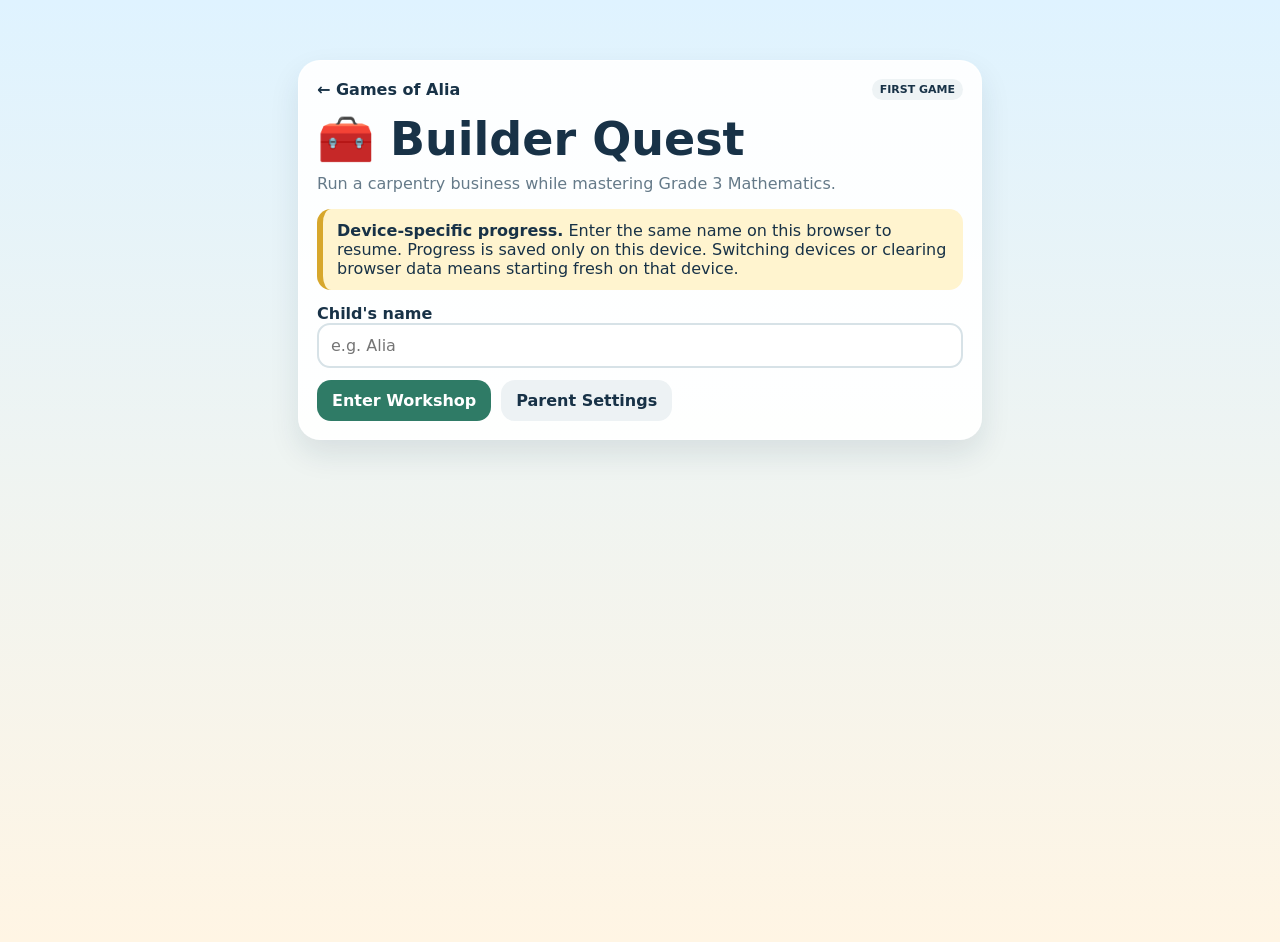
<file: builder-quest/index.html>
<!doctype html>
<html lang="en">
<head>
<meta charset="utf-8">
<meta name="viewport" content="width=device-width,initial-scale=1">
<meta name="theme-color" content="#090d1f">
<meta name="apple-mobile-web-app-capable" content="yes">
<meta name="apple-mobile-web-app-status-bar-style" content="black-translucent">
<meta name="apple-mobile-web-app-title" content="Games of Alia">
<title>Builder Quest — Games of Alia</title>
<link rel="icon" type="image/png" href="/games_of_Alia/icons/games-of-alia-180.png?v=transparent2">
<link rel="apple-touch-icon" sizes="180x180" href="/games_of_Alia/icons/games-of-alia-180.png?v=transparent2">
<link rel="manifest" href="/games_of_Alia/site.webmanifest?v=transparent2">
<link rel="stylesheet" href="../style.css">
</head>
<body>
<div id="startScreen" class="start shell">
  <div class="card">
    <div class="row" style="justify-content:space-between;align-items:center;margin-bottom:12px">
      <a href="../" style="text-decoration:none;font-weight:850;color:#183247">← Games of Alia</a>
      <span class="badge">FIRST GAME</span>
    </div>
    <h1>🧰 Builder Quest</h1>
    <p class="muted">Run a carpentry business while mastering Grade 3 Mathematics.</p>
    <div class="notice"><strong>Device-specific progress.</strong> Enter the same name on this browser to resume. Progress is saved only on this device. Switching devices or clearing browser data means starting fresh on that device.</div>
    <label><strong>Child's name</strong></label>
    <input id="playerName" placeholder="e.g. Alia" autocomplete="off">
    <div class="row" style="margin-top:12px">
      <button id="enterBtn">Enter Workshop</button>
      <button id="parentBtn" class="secondary">Parent Settings</button>
    </div>
  </div>
</div>

<main id="game" class="shell hidden">
  <div class="header">
    <section class="card hero">
      <div class="row" style="justify-content:space-between;align-items:flex-start">
        <div>
          <a href="../" style="text-decoration:none;font-weight:800;color:#456171">← Games of Alia</a>
          <h1 style="font-size:34px;margin-top:8px">Builder Quest</h1>
          <p id="storyLead">Start with a toolbox. Then grow from house calls to rooms, houses, and buildings as your math skills grow.</p>
        </div>
        <div class="row">
          <button id="portfolioBtn" class="gold">Portfolio</button>
          <button id="changePlayer" class="secondary">Change player</button>
        </div>
      </div>
      <div class="pills">
        <span class="pill" id="playerPill">👷 Player</span>
        <span class="pill" id="tierPill">🧰 Toolbox</span>
        <span class="pill" id="quarterPill">📘 Quarter 1</span>
      </div>
    </section>
    <section class="card">
      <div class="stats">
        <div class="stat"><small>Business cash</small><strong id="cashStat">₱0</strong></div>
        <div class="stat"><small>Contracts completed</small><strong id="jobsStat">0</strong></div>
        <div class="stat"><small>Skills mastered</small><strong id="masteredStat">0</strong></div>
        <div class="stat"><small>Overall evidence</small><strong id="evidenceStat">0</strong></div>
      </div>
    </section>
  </div>

  <div class="layout">
    <aside class="card">
      <h3>Business Path</h3>
      <div id="bizPath" class="bizPath"></div>
      <h3 style="margin-top:16px">Current Curriculum</h3>
      <div id="skillList" class="skillList"></div>
    </aside>

    <section class="card">
      <div id="toolboxIntro" class="job hidden"></div>
      <div id="jobArea" class="job hidden">
        <div class="jobHeader">
          <div>
            <span class="badge" id="jobType">HOUSE CALL</span>
            <h2 id="jobTitle" style="margin:7px 0 5px">Customer Job</h2>
            <p id="jobDesc" class="muted"></p>
          </div>
          <div class="jobIcon" id="jobIcon">🪚</div>
        </div>
        <div class="step">
          <div class="context" id="contextLabel">DIAGNOSE</div>
          <div id="questionVisual"></div>
          <div class="q" id="questionText"></div>
          <div id="choices" class="choices hidden"></div>
          <div id="inputAnswer" class="answerRow hidden">
            <input id="answerInput" inputmode="numeric" autocomplete="off" placeholder="Your answer">
            <button id="checkBtn">Check</button>
          </div>
          <div id="feedback" class="feedback"></div>
          <div class="row" style="margin-top:8px">
            <button id="hintBtn" class="secondary">Hint</button>
            <button id="nextBtn" class="gold hidden">Continue job</button>
          </div>
        </div>
        <div class="jobFooter">
          <div>
            <small class="muted">Job progress</small>
            <div class="progress" style="width:240px;max-width:100%"><div id="jobProgress"></div></div>
          </div>
          <div id="jobMoney" class="money">₱0</div>
        </div>
      </div>
      <div id="completionCard" class="job hidden"></div>
    </section>

    <aside class="card">
      <h3>Workshop</h3>
      <div class="ledger">
        <div><span class="muted">Current focus</span><div id="focusSkill" style="font-weight:900"></div></div>
        <div><span class="muted">Mastery estimate</span><div id="focusMastery" style="font-size:24px;font-weight:900">0%</div><div class="masteryBar"><div id="focusBar"></div></div></div>
        <div><span class="muted">Independent evidence</span><div id="focusEvidence" style="font-weight:900">0</div></div>
      </div>
      <div class="lockReason" id="adaptiveNote">The game will keep teaching and assessing this competency until mastery evidence is sufficient.</div>
      <h3 style="margin-top:16px">Tools & Materials</h3>
      <div id="materials" class="materials"></div>
      <button id="curriculumBtn" class="secondary" style="margin-top:14px;width:100%">View Grade 3 Curriculum Map</button>
    </aside>
  </div>
</main>

<div id="parentModal" class="modal hidden">
  <div class="card">
    <h2>Parent Settings</h2>
    <div id="parentSetup"></div>
    <div class="row" style="margin-top:12px"><button id="closeParent" class="secondary">Close</button></div>
  </div>
</div>

<div id="curriculumModal" class="modal hidden">
  <div class="card" style="max-height:88vh;overflow:auto">
    <h2>Grade 3 Mathematics Map</h2>
    <p class="muted">Builder Quest follows the current Grade 3 curriculum sequence and only advances after defensible mastery evidence.</p>
    <div id="curriculumMap" class="curriculum"></div>
    <button id="closeCurriculum" class="secondary" style="margin-top:12px">Close</button>
  </div>
</div>

<div id="portfolioModal" class="modal hidden">
  <div class="card" style="max-height:88vh;overflow:auto">
    <h2>Carpentry Portfolio</h2>
    <p class="muted">Completed contracts become a record of actual work and demonstrated mathematics.</p>
    <div id="portfolioList"></div>
    <button id="closePortfolio" class="secondary" style="margin-top:12px">Close</button>
  </div>
</div>

<div id="gateModal" class="modal hidden">
  <div class="card">
    <h2 id="gateTitle">SHOW MOMMY FOR CONFIRMATION</h2>
    <p id="gateText"></p>
    <input id="gatePassword" type="password" placeholder="Parent password">
    <button id="gateConfirm" style="margin-top:10px;width:100%">Parent confirms</button>
  </div>
</div>

<script src="../config.js"></script>
<script src="../questions.js"></script>
<script src="../app.js"></script>
<script>
if ('serviceWorker' in navigator) {
  window.addEventListener('load', () => navigator.serviceWorker.register('/games_of_Alia/service-worker.js?v=transparent2', {scope:'/games_of_Alia/'}));
}
</script>
</body>
</html>
</file>
<file: style.css>
:root{
  --bg:#eef7fb;--paper:#fffdf8;--ink:#183247;--muted:#657a89;--line:#d7e2e7;
  --green:#2f7b66;--green2:#62b494;--gold:#d7a72c;--orange:#ef9b3d;--red:#a7443a;
  --blue:#dff3ff;--pink:#ffe0ec;--wood:#bb7b3b;--shadow:0 14px 30px rgba(24,50,71,.10)
}
*{box-sizing:border-box}
body{margin:0;font-family:Inter,system-ui,-apple-system,Segoe UI,Roboto,Arial,sans-serif;color:var(--ink);
background:linear-gradient(180deg,#dff3ff 0,#fff5e4 100%);min-height:100vh}
button,input,select{font:inherit}
button{border:0;border-radius:14px;padding:11px 15px;font-weight:850;cursor:pointer;background:var(--green);color:#fff}
button.secondary{background:#edf2f4;color:var(--ink)}
button.gold{background:var(--gold);color:#493700}
button.warn{background:var(--red)}
button:disabled{opacity:.5;cursor:not-allowed}
input,select{width:100%;border:2px solid var(--line);border-radius:13px;padding:11px 12px;background:#fff;color:var(--ink)}
.hidden{display:none!important}
.shell{max-width:1240px;margin:auto;padding:18px}
.card{background:rgba(255,255,255,.92);border:1px solid rgba(255,255,255,.95);border-radius:22px;box-shadow:var(--shadow);padding:18px}
.start{max-width:720px;margin:42px auto}
h1,h2,h3,h4,p{margin-top:0}
h1{font-size:clamp(30px,5vw,46px);margin-bottom:8px}
.muted{color:var(--muted)}
.notice{background:#fff4cf;border-left:6px solid var(--gold);border-radius:14px;padding:12px 14px;margin:14px 0}
.row{display:flex;gap:10px;flex-wrap:wrap}
.header{display:grid;grid-template-columns:1.25fr .75fr;gap:16px}
.hero{background:linear-gradient(145deg,#fff,#fff9ed)}
.hero p{max-width:780px}
.pills{display:flex;gap:8px;flex-wrap:wrap}
.pill{background:#edf5f6;padding:8px 11px;border-radius:999px;font-weight:800;font-size:13px}
.stats{display:grid;grid-template-columns:repeat(2,1fr);gap:9px}
.stat{background:#f5f8fa;border:1px solid #e6edef;border-radius:15px;padding:11px}
.stat small{display:block;color:var(--muted)}
.stat strong{font-size:23px}
.layout{display:grid;grid-template-columns:.85fr 1.35fr .9fr;gap:16px;margin-top:16px}
.bizPath{display:grid;gap:9px}
.tier{border:2px solid var(--line);border-radius:16px;padding:11px;background:#fff}
.tier.current{border-color:var(--orange);background:#fff8ef}
.tier.done{border-color:#9bcfb8;background:#f2fbf6}
.tier.locked{opacity:.5}
.progress{height:14px;border-radius:999px;background:#e7eef1;overflow:hidden}
.progress>div{height:100%;background:linear-gradient(90deg,var(--green),var(--green2));width:0}
.skillList{display:grid;gap:8px;max-height:380px;overflow:auto;padding-right:4px}
.skill{border:1px solid var(--line);border-radius:14px;padding:10px;background:#fff}
.skill.active{border:2px solid var(--orange);background:#fffaf2}
.skill.mastered{border-color:#a8d6bd;background:#f3fbf6}
.skill small{color:var(--muted)}
.badge{display:inline-block;font-size:11px;font-weight:900;padding:4px 8px;border-radius:999px;background:#eef3f5}
.badge.mastered{background:#dff4e7;color:#246044}
.badge.learn{background:#fff0d8;color:#76501d}
.job{background:linear-gradient(145deg,#fff,#f7fcff);border:2px solid #d9e7ed;border-radius:20px;padding:17px}
.jobHeader{display:flex;justify-content:space-between;gap:12px;align-items:flex-start}
.jobIcon{font-size:54px}
.step{margin-top:14px;background:#fff;border:1px solid var(--line);border-radius:16px;padding:15px}
.context{font-size:12px;letter-spacing:.06em;font-weight:900;color:#456171}
.q{font-size:21px;font-weight:850;line-height:1.38;margin:8px 0 0}
.choices{display:grid;grid-template-columns:repeat(2,1fr);gap:9px;margin-top:12px}
.choice{background:white;color:var(--ink);border:2px solid var(--line);text-align:left;box-shadow:none}
.choice:hover{border-color:var(--orange)}
.answerRow{display:flex;gap:9px;margin-top:12px}
.answerRow input{flex:1}
.feedback{margin-top:10px;min-height:24px;font-weight:850}
.good{color:#2a754a}.bad{color:var(--red)}.hintText{color:#895e1f}
.jobFooter{display:flex;justify-content:space-between;gap:10px;flex-wrap:wrap;margin-top:12px}
.materials{display:grid;grid-template-columns:repeat(2,1fr);gap:8px}
.material{background:#f6f9fa;border:1px solid var(--line);border-radius:12px;padding:9px}
.ledger{display:grid;gap:8px}
.money{font-size:27px;font-weight:900}
.modal{position:fixed;inset:0;background:rgba(15,32,44,.75);display:grid;place-items:center;padding:18px;z-index:20}
.modal .card{width:min(640px,100%)}
.rewardGrid{display:grid;grid-template-columns:repeat(3,1fr);gap:10px}
.curriculum{display:grid;gap:10px}
.quarter{border:1px solid var(--line);border-radius:16px;padding:12px}
.quarter h4{margin-bottom:6px}
.small{font-size:12px}
.lockReason{background:#eef8ff;border-left:5px solid #6cb4dd;border-radius:12px;padding:10px 12px;margin-top:10px}
.masteryBar{height:8px;background:#e7edf0;border-radius:999px;overflow:hidden;margin-top:6px}
.masteryBar>div{height:100%;background:var(--green)}
.sourceNote{font-size:11px;color:var(--muted);margin-top:8px}
@media(max-width:1000px){.layout,.header{grid-template-columns:1fr}}
@media(max-width:680px){.choices,.materials,.rewardGrid,.stats{grid-template-columns:1fr}.answerRow{flex-direction:column}}
</file>
